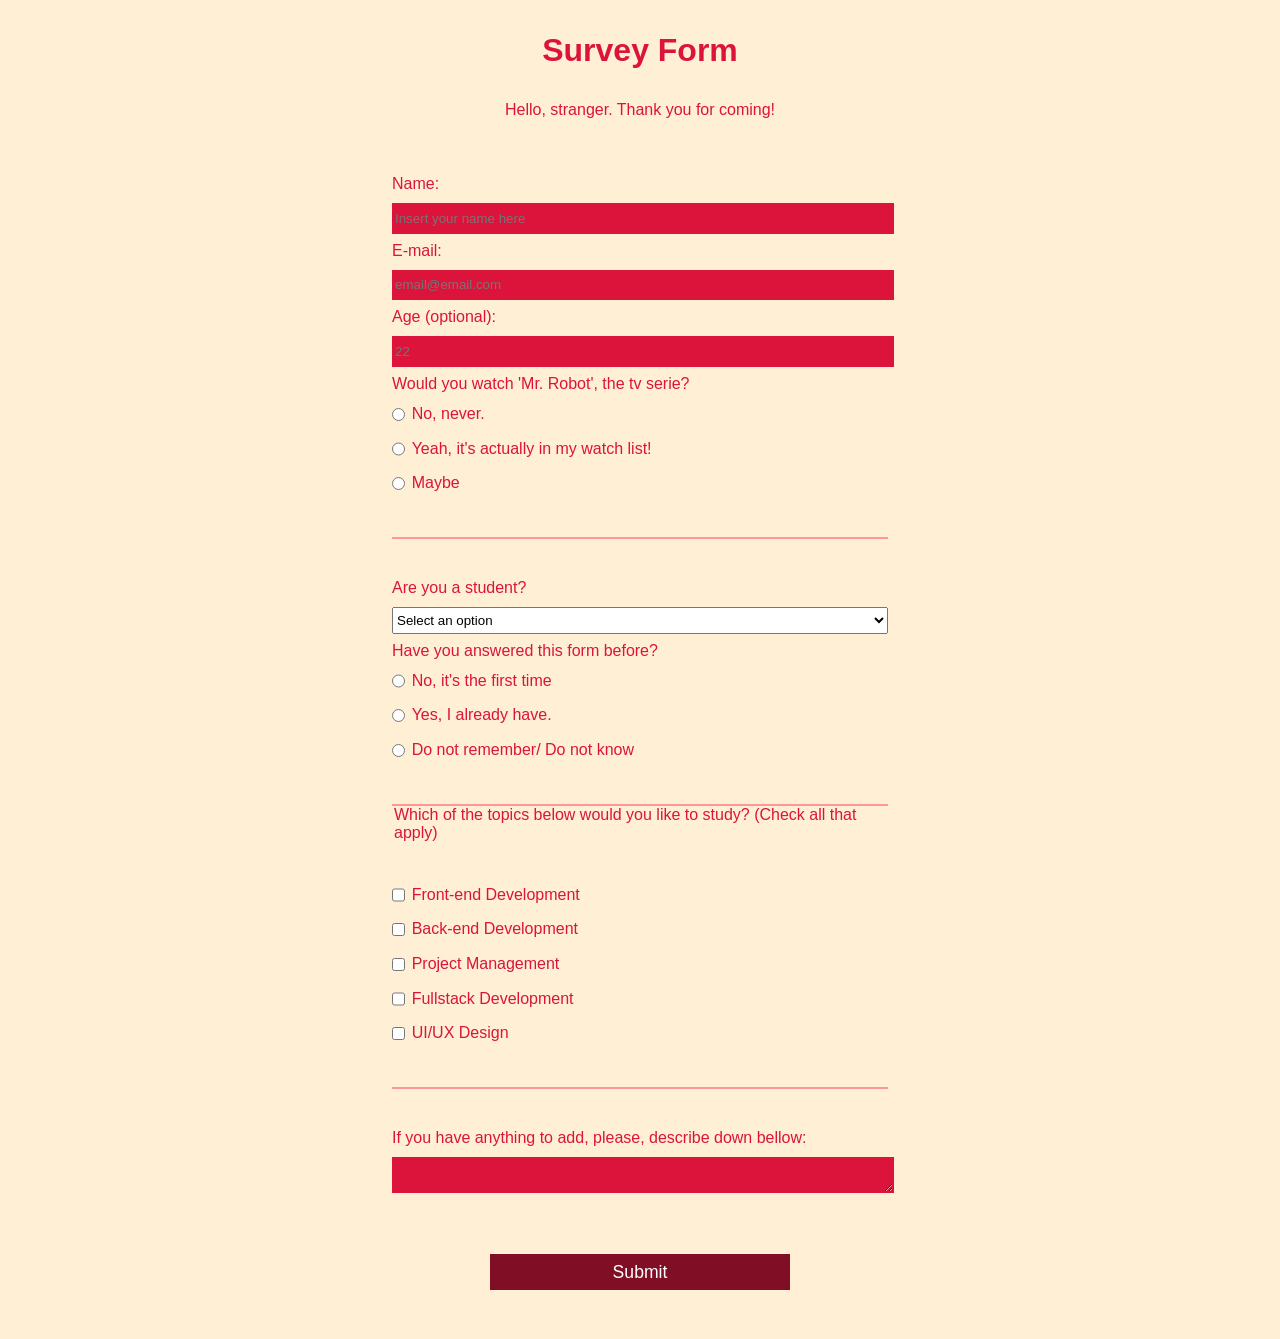
<file: project01_surveyForm/index.html>
<!DOCTYPE html>
<html>
  <head>
    <link rel="stylesheet" href="styles.css">
  </head>
  <body>
    <header class="header">
      <h1 id="title" class="text-center">Survey Form</h1>
      <p id="description" class="description text-center">
        Hello, stranger. Thank you for coming!
      </p>
    <header>
    <form id="survey-form">
      <fieldset>
        <label id="name-label" for="name">Name: <input id="name" type="text" placeholder="Insert your name here" required></label>
        <label id="email-label" for="email">E-mail: <input id="email" type="email" placeholder="email@email.com" required></label>
        <label id="number-label" for="number">Age (optional): <input id="number" type="number" pattern="[0-9]" min="18" max="120" placeholder="22"></label>

        <label id="answers">Would you watch 'Mr. Robot', the tv serie?</label>
        <label><input id="answers" name="negative" class="inline" type="radio" value="1">No, never.</label>
        <label><input id="answers" name="affirmative" class="inline" type="radio" value="2">Yeah, it's actually in my watch list!</label>
        <label><input id="answers" name="nsure" class="inline" type="radio" value="2">Maybe</label>
      </fieldset>

      <fieldset>
        <label>Are you a student?
          <select id="dropdown">
            <option>Select an option</option>
            <option>Yes</option>
            <option>No</option>
          </select>
        </label>
        <label id="answers">Have you answered this form before?</label>
        <label><input id="answers" name="negative" class="inline" type="radio" value="1">No, it's the first time</label>
        <label><input id="answers" name="affirmative" class="inline" type="radio" value="2">Yes, I already have.</label>
        <label><input id="answers" name="nsure" class="inline" type="radio" value="2">Do not remember/ Do not know</label>
      </fieldset>

      <fieldset>
        <legend id="topics" >Which of the topics below would you like to study? (Check all that apply)</legend>
          <label><input class="inline" type="checkbox" value="1">Front-end Development</label>
          <label><input class="inline" type="checkbox" value="2">Back-end Development</label>
          <label><input class="inline" type="checkbox" value="3">Project Management</label>
          <label><input class="inline" type="checkbox" value="4">Fullstack Development</label>
          <label><input class="inline" type="checkbox" value="5">UI/UX Design</label>
        </select>
      </fieldset>

      <fieldset>
        <label for="comments">If you have anything to add, please, describe down bellow:
          <textarea name="" id="comments"></textarea>
        </label>
      </fieldset>

      <input id="submit" type="submit" value="Submit">
    </form>
  </body>
</html>
</file>
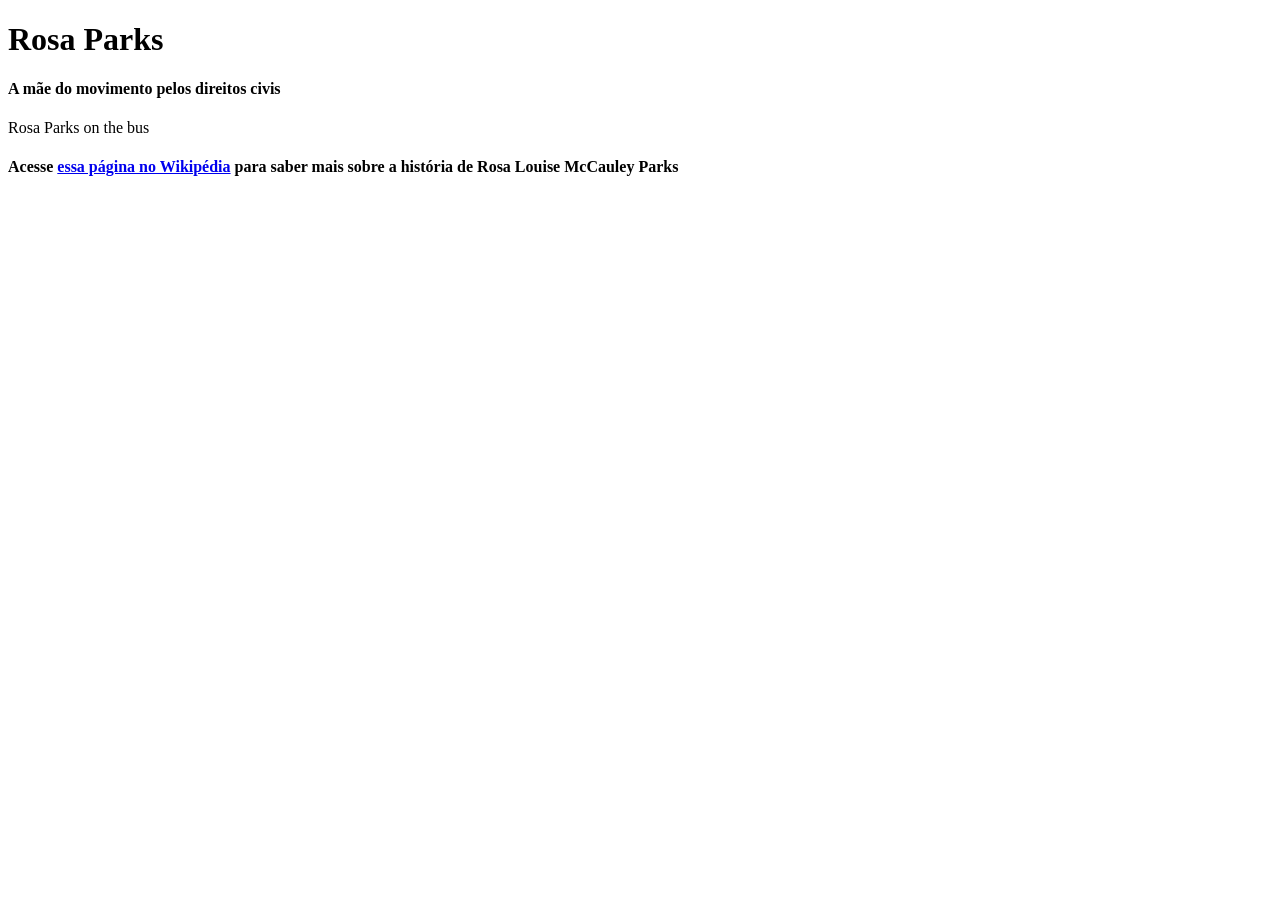
<file: project02_tributePage/index.html>
<!DOCTYPE html>
<html>
  <head>
    <title>Tribute Page | Rosa Parks</title>
    <link rel="stylesheet" href="styles.css" >
  </head>

  <body>
    <main id="main">
      <h1 id="title">Rosa Parks</h1>
      <h4 id="tribute-info">A mãe do movimento pelos direitos civis</h4>
      <div id="img-div">
        <img
        id="image"
        height="auto"
        />
        <figcaption id="img-caption">Rosa Parks on the bus</figcaption>
      </div>

      <h4>Acesse <a id="tribute-link" href="https://en.wikipedia.org/wiki/Rosa_Parks#:~:text=Ela%20%C3%A9%20mais%20conhecida%20por,do%20movimento%20pelos%20direitos%20civis%22." target="_blank">essa página no Wikipédia</a> para saber mais sobre a história de Rosa Louise McCauley Parks</h4>
    </main>
  </body>
</html>
</file>
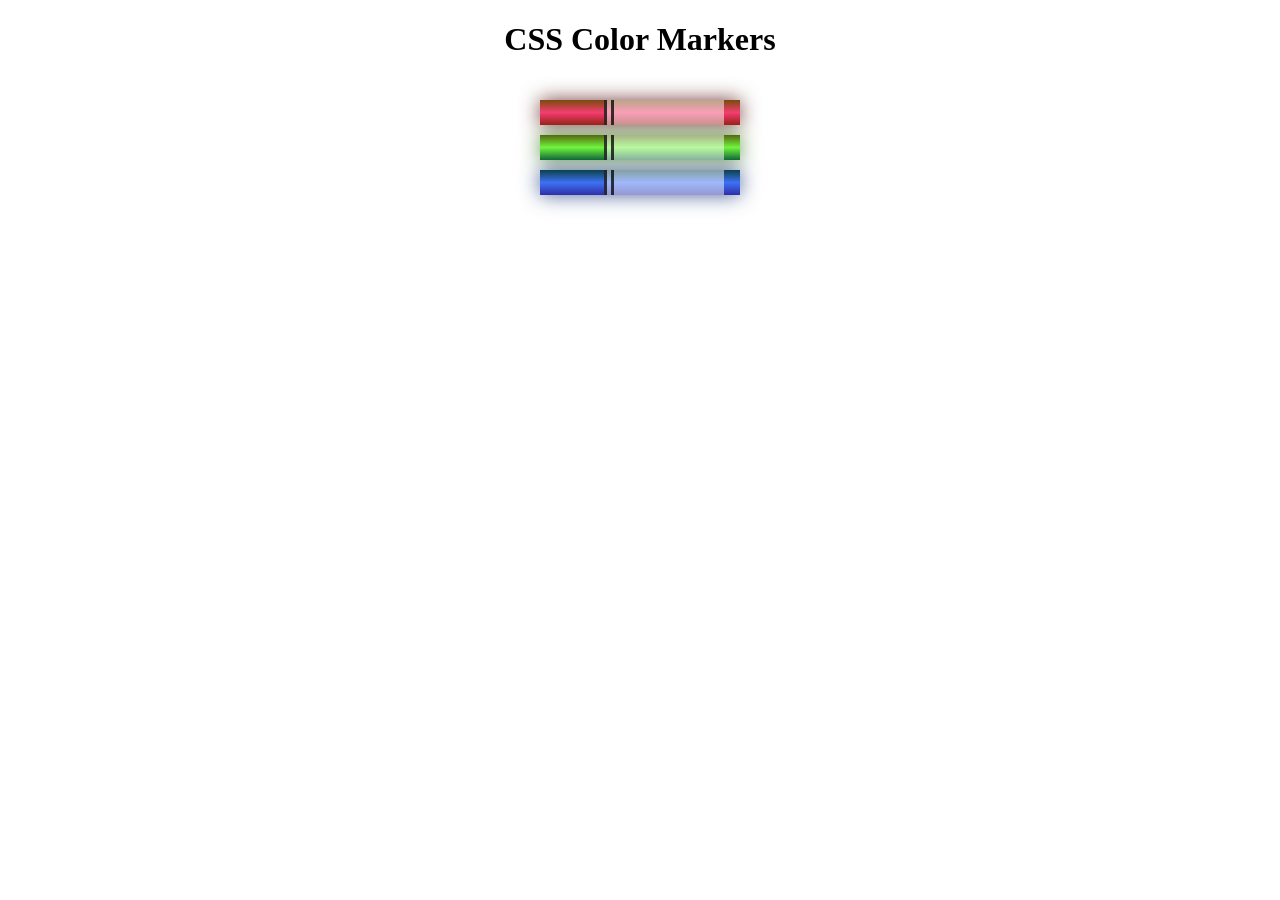
<file: Ex/03 Set of Colored Markers/index.html>
<!DOCTYPE html>
<html lang="en">
  <head>
    <meta charset="utf-8">
    <meta name="viewport" content="width=device-width, initial-scale=1.0">
    <title>Colored Markers</title>
    <link rel="stylesheet" href="styles.css">
  </head>
  <body>
    <h1>CSS Color Markers</h1>
    <div class="container">
      <div class="marker red">
        <div class="cap"></div>
        <div class="sleeve"></div>
      </div>
      <div class="marker green">
        <div class="cap"></div>
        <div class="sleeve"></div>
      </div>
      <div class="marker blue">
        <div class="cap"></div>
        <div class="sleeve"></div>
      </div>
    </div>
  </body>
</html>
</file>
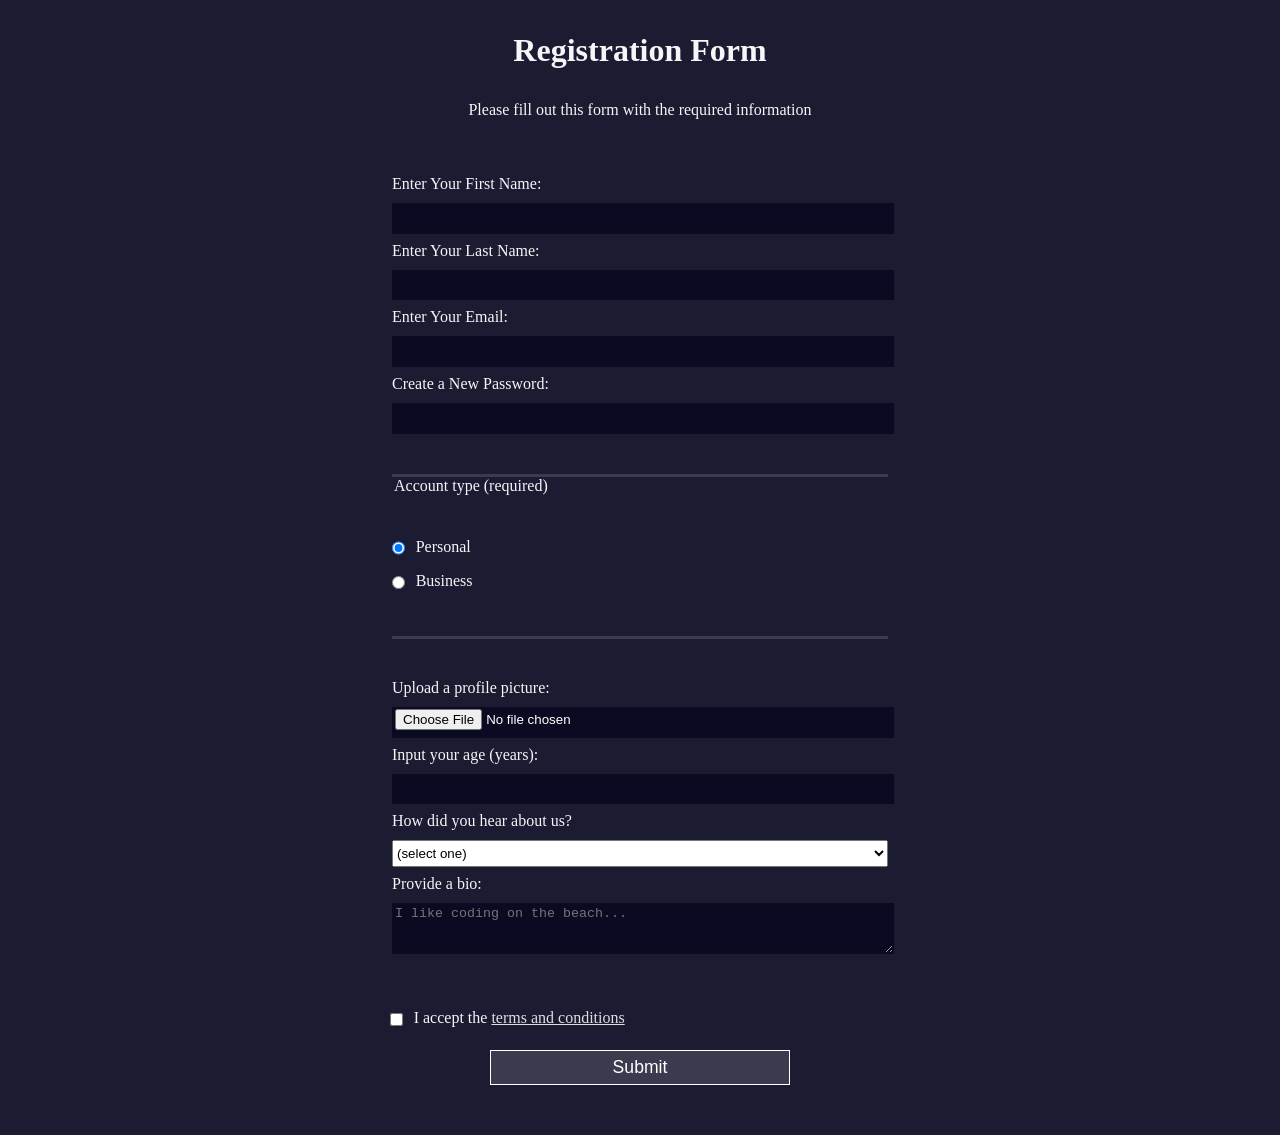
<file: Ex/04 Registration Form/index.html>
<!DOCTYPE html>
<html lang="en">
  <head>
    <meta charset="UTF-8">
    <title>Registration Form</title>
    <link rel="stylesheet" href="styles.css" />
  </head>
  <body>
    <h1>Registration Form</h1>
    <p>Please fill out this form with the required information</p>
    <form method="post" action='https://register-demo.freecodecamp.org'>
      <fieldset>
        <label for="first-name">Enter Your First Name: <input id="first-name" name="first-name" type="text" required /></label>
        <label for="last-name">Enter Your Last Name: <input id="last-name" name="last-name" type="text" required /></label>
        <label for="email">Enter Your Email: <input id="email" name="email" type="email" required /></label>
        <label for="new-password">Create a New Password: <input id="new-password" name="new-password" type="password" pattern="[a-z0-5]{8,}" required /></label>
      </fieldset>
      <fieldset>
        <legend>Account type (required)</legend>
        <label for="personal-account"><input id="personal-account" type="radio" name="account-type" class="inline" checked /> Personal</label>
        <label for="business-account"><input id="business-account" type="radio" name="account-type" class="inline" /> Business</label>
      </fieldset>
      <fieldset>
        <label for="profile-picture">Upload a profile picture: <input id="profile-picture" type="file" name="file" /></label>
        <label for="age">Input your age (years): <input id="age" type="number" name="age" min="13" max="120" /></label>
        <label for="referrer">How did you hear about us?
          <select id="referrer" name="referrer">
            <option value="">(select one)</option>
            <option value="1">freeCodeCamp News</option>
            <option value="2">freeCodeCamp YouTube Channel</option>
            <option value="3">freeCodeCamp Forum</option>
            <option value="4">Other</option>
          </select>
        </label>
        <label for="bio">Provide a bio:
          <textarea id="bio" name="bio" rows="3" cols="30" placeholder="I like coding on the beach..."></textarea>
        </label>
      </fieldset>
      <label for="terms-and-conditions">
        <input class="inline" id="terms-and-conditions" type="checkbox" required name="terms-and-conditions" /> I accept the <a href="https://www.freecodecamp.org/news/terms-of-service/">terms and conditions</a>
      </label>
      <input type="submit" value="Submit" />
    </form>
  </body>
</html>
</file>
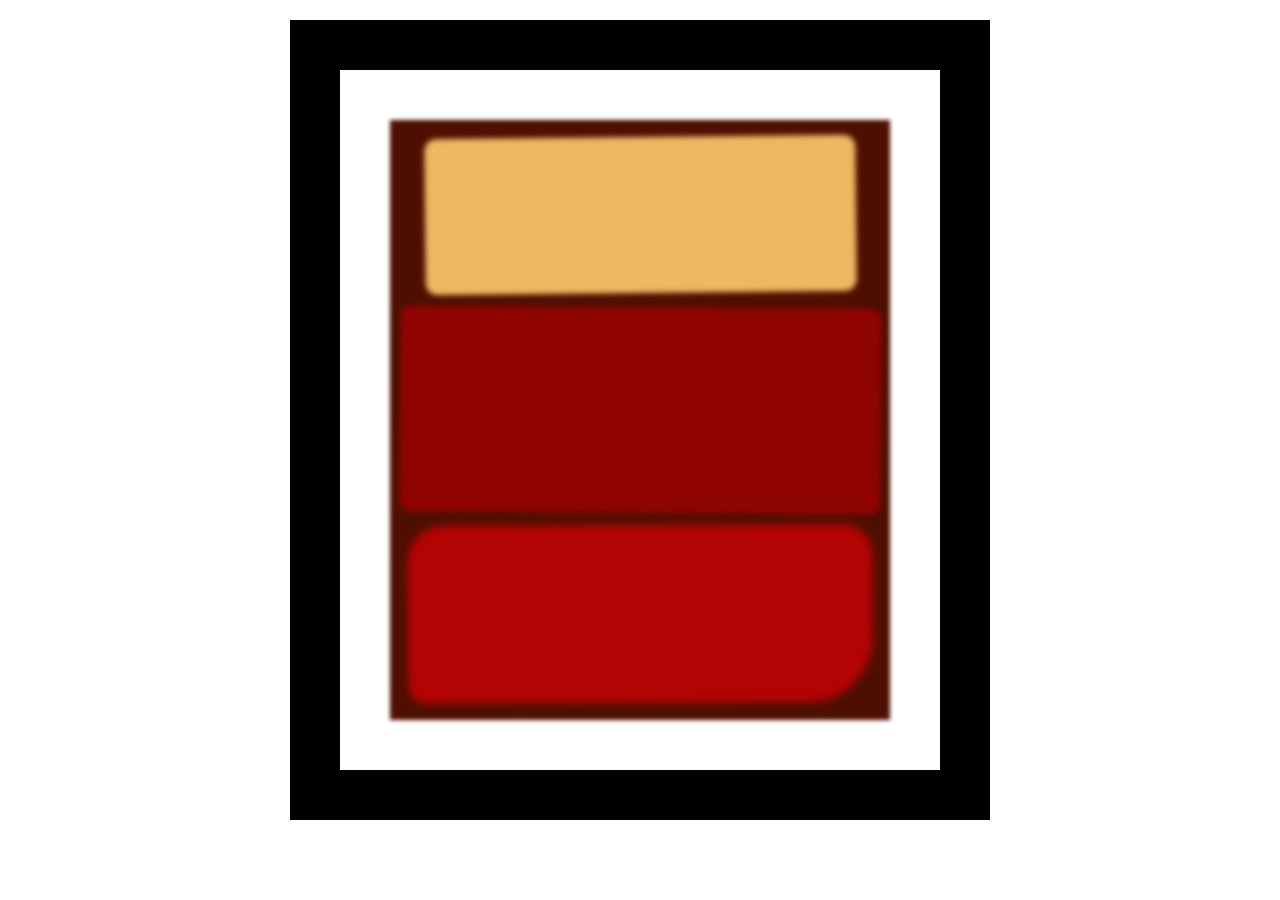
<file: Ex/05 Rothko Painting/index.html>
<!DOCTYPE html>
<html lang="en">
  <head>
    <meta charset="UTF-8">
    <title>Rothko Painting</title>
    <link href="./styles.css" rel="stylesheet">
  </head>
  <body>
    <div class="frame">
      <div class="canvas">
        <div class="one"></div>
        <div class="two"></div>
        <div class="three"></div>
      </div>
    </div>
  </body>
</html>
</file>
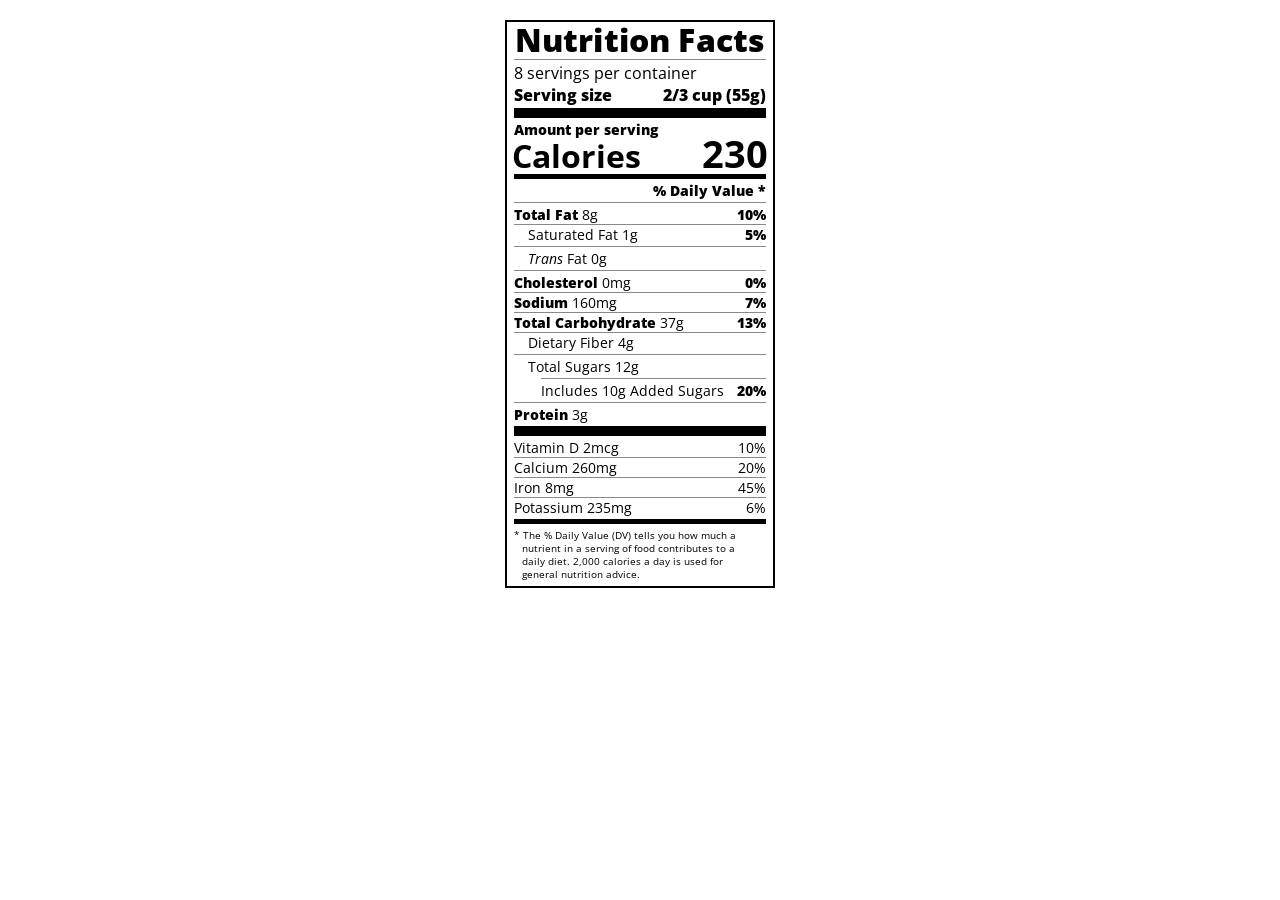
<file: Ex/07 Nutrition Label/index.html>
<!DOCTYPE html>
<html lang="en">

<head>
  <meta charset="UTF-8">
  <title>Nutrition Label</title>
  <link href="https://fonts.googleapis.com/css?family=Open+Sans:400,700,800" rel="stylesheet">
  <link href="./styles.css" rel="stylesheet">
</head>

<body>
  <div class="label">
    <header>
      <h1 class="bold">Nutrition Facts</h1>
      <div class="divider"></div>
      <p>8 servings per container</p>
      <p class="bold">Serving size <span>2/3 cup (55g)</span></p>
    </header>
    <div class="divider large"></div>
    <div class="calories-info">
      <div class="left-container">
        <h2 class="bold small-text">Amount per serving</h2>
        <p>Calories</p>
      </div>
      <span>230</span>
    </div>
    <div class="divider medium"></div>
    <div class="daily-value small-text">
      <p class="bold right no-divider">% Daily Value *</p>
      <div class="divider"></div>
      <p><span><span class="bold">Total Fat</span> 8g</span> <span class="bold">10%</span></p>
      <p class="indent no-divider">Saturated Fat 1g <span class="bold">5%</span></p>
      <div class="divider"></div>
      <p class="indent no-divider"><span><i>Trans</i> Fat 0g</span></p>
      <div class="divider"></div>
      <p><span><span class="bold">Cholesterol</span> 0mg</span> <span class="bold">0%</span></p>
      <p><span><span class="bold">Sodium</span> 160mg</span> <span class="bold">7%</span></p>
      <p><span><span class="bold">Total Carbohydrate</span> 37g</span> <span class="bold">13%</span></p>
      <p class="indent no-divider">Dietary Fiber 4g</p>
      <div class="divider"></div>
      <p class="indent no-divider">Total Sugars 12g</p>
      <div class="divider double-indent"></div>
      <p class="double-indent no-divider">Includes 10g Added Sugars <span class="bold">20%</span></p>
      <div class="divider"></div>
      <p class="no-divider"><span><span class="bold">Protein</span> 3g</span></p>
      <div class="divider large"></div>
      <p>Vitamin D 2mcg <span>10%</span></p>
      <p>Calcium 260mg <span>20%</span></p>
      <p>Iron 8mg <span>45%</span></p>
      <p class="no-divider">Potassium 235mg <span>6%</span></p>
    </div>
    <div class="divider medium"></div>
    <p class="note">* The % Daily Value (DV) tells you how much a nutrient in a serving of food contributes to a daily
      diet. 2,000 calories a day is used for general nutrition advice.</p>
  </div>
</body>
</html>
</file>
<file: project01_surveyForm/styles.css>
body{
  width: 100%;
  height: 100vh;
  margin: 0;
  background-color: papayawhip;
  color: crimson;
  font-family: 'Trebuchet MS', 'Lucida Sans Unicode', 'Lucida Grande', 'Lucida Sans', Arial, sans-serif;
  font-size: 16px;
}

h1, p{
  margin: 1em auto;
  text-align: center;
}

form{
  width: 60vw;
  max-width: 500px;
  min-width: 300px;
  margin: 0 auto;
  padding-bottom: 2em;
}

fieldset{
  border: none;
  padding: 2rem 0;
  border-bottom: 2px solid rgb(255, 151, 151);
}

fieldset:last-of-type{
  border-bottom: none;
}

label{
  display: block;
  margin: 0.5em 0;
}

input,
textarea,
select{
  width: 100%;
  margin: 10px 0 0 0;
  min-height: 2em;
}

input,textarea{
  background-color: crimson;
  border: 1px solid crimson;
  color: white;
}

.inline{
  width: unset;
  margin: 0 0.5em 0 0;
  vertical-align: middle;
}

input[type="submit"]{
  display: block;
  width: 60%;
  margin: 1em auto;
  height: 2em;
  font-size: 1.1rem;
  background-color: rgb(128, 15, 37);
  border-color: rgb(128, 15, 37);
  min-width: 300px;
}

inpu[type="file"]{
  padding: 1px 2px;
}

a{
  color: white;
}
</file>
<file: project02_tributePage/styles.css>
img{
  display:block;
  align-content: center;
  max-width:100%;
  margin: 0 auto;
}
</file>
<file: Ex/03 Set of Colored Markers/styles.css>
h1 {
  text-align: center;
}

.container {
  background-color: rgb(255, 255, 255);
  padding: 10px 0;
}

.marker {
  width: 200px;
  height: 25px;
  margin: 10px auto;
}

.cap {
  width: 60px;
  height: 25px;
}

.sleeve {
  width: 110px;
  height: 25px;
  background-color: rgba(255, 255, 255, 0.5);
  border-left: 10px double rgba(0, 0, 0, 0.75);
}

.cap, .sleeve {
  display: inline-block;
}

.red {
  background: linear-gradient(rgb(122, 74, 14), rgb(245, 62, 113), rgb(162, 27, 27));
  box-shadow: 0 0 20px 0 rgba(83, 14, 14, 0.8);
}

.green {
  background: linear-gradient(#55680D, #71F53E, #116C31);
  box-shadow: 0 0 20px 0 #3B7E20CC;
}

.blue {
  background: linear-gradient(hsl(186, 76%, 16%), hsl(223, 90%, 60%), hsl(240, 56%, 42%));
  box-shadow: 0 0 20px 0 hsla(223, 59%, 31%, 0.8);
}
</file>
<file: Ex/04 Registration Form/styles.css>
body {
  width: 100%;
  height: 100vh;
  margin: 0;
  background-color: #1b1b32;
  color: #f5f6f7;
  font-family: Tahoma;
  font-size: 16px;
}

h1, p {
  margin: 1em auto;
  text-align: center;
}

form {
  width: 60vw;
  max-width: 500px;
  min-width: 300px;
  margin: 0 auto;
  padding-bottom: 2em;
}

fieldset {
  border: none;
  padding: 2rem 0;
  border-bottom: 3px solid #3b3b4f;
}

fieldset:last-of-type {
  border-bottom: none;
}

label {
  display: block;
  margin: 0.5rem 0;
}

input,
textarea,
select {
  margin: 10px 0 0 0;
  width: 100%;
  min-height: 2em;
}

input, textarea {
  background-color: #0a0a23;
  border: 1px solid #0a0a23;
  color: #ffffff;
}

.inline {
  width: unset;
  margin: 0 0.5em 0 0;
  vertical-align: middle;
}

input[type="submit"] {
  display: block;
  width: 60%;
  margin: 1em auto;
  height: 2em;
  font-size: 1.1rem;
  background-color: #3b3b4f;
  border-color: white;
  min-width: 300px;
}

input[type="file"] {
  padding: 1px 2px;
}

a{
  color:#dfdfe2;
}
</file>
<file: Ex/05 Rothko Painting/styles.css>
.canvas {
  width: 500px;
  height: 600px;
  background-color: #4d0f00;
  overflow: hidden;
  filter: blur(2px);
}

.frame {
  border: 50px solid black;
  width: 500px;
  padding: 50px;
  margin: 20px auto;
}

.one {
  width: 425px;
  height: 150px;
  background-color: #efb762;
  margin: 20px auto;
  box-shadow: 0 0 3px 3px #efb762;
  border-radius: 9px;
  transform: rotate(-0.6deg);
}

.two {
  width: 475px;
  height: 200px;
  background-color: #8f0401;
  margin: 0 auto 20px;
  box-shadow: 0 0 3px 3px #8f0401;
  border-radius: 8px 10px;
  transform: rotate(0.4deg);
}

.one, .two {
  filter: blur(1px);
}

.three {
  width: 91%;
  height: 28%;
  background-color: #b20403;
  margin: auto;
  filter: blur(2px);
  box-shadow: 0 0 5px 5px #b20403;
  border-radius: 30px 25px 60px 12px;
  transform: rotate(-0.2deg);
}
}
</file>
<file: Ex/07 Nutrition Label/styles.css>
* {
  box-sizing: border-box;
}

html {
  font-size: 16px;
}

body {
  font-family: 'Open Sans', sans-serif;
}

.label {
  border: 2px solid black;
  width: 270px;
  margin: 20px auto;
  padding: 0 7px;
}

header h1 {
  text-align: center;
  margin: -4px 0;
  letter-spacing: 0.15px
}

p {
  margin: 0;
  display: flex;
  justify-content: space-between;
}

.divider {
  border-bottom: 1px solid #888989;
  margin: 2px 0;
}

.bold {
  font-weight: 800;
}

.large {
  height: 10px;
}

.large, .medium {
  background-color: black;
  border: 0;
}

.medium {
  height: 5px;
}

.small-text {
  font-size: 0.85rem;
}


.calories-info {
  display: flex;
  justify-content: space-between;
  align-items: flex-end;
}

.calories-info h2 {
  margin: 0;
}

.left-container p {
  margin: -5px -2px;
  font-size: 2em;
  font-weight: 700;
}

.calories-info span {
  margin: -7px -2px;
  font-size: 2.4em;
  font-weight: 700;
}

.right {
  justify-content: flex-end;
}

.indent {
  margin-left: 1em;
}

.double-indent {
  margin-left: 2em;
}

.daily-value p:not(.no-divider) {
  border-bottom: 1px solid #888989;
}

.note {
  font-size: 0.6rem;
  margin: 5px 0;
  padding: 0 8px;
  text-indent: -8px;
}
</file>
